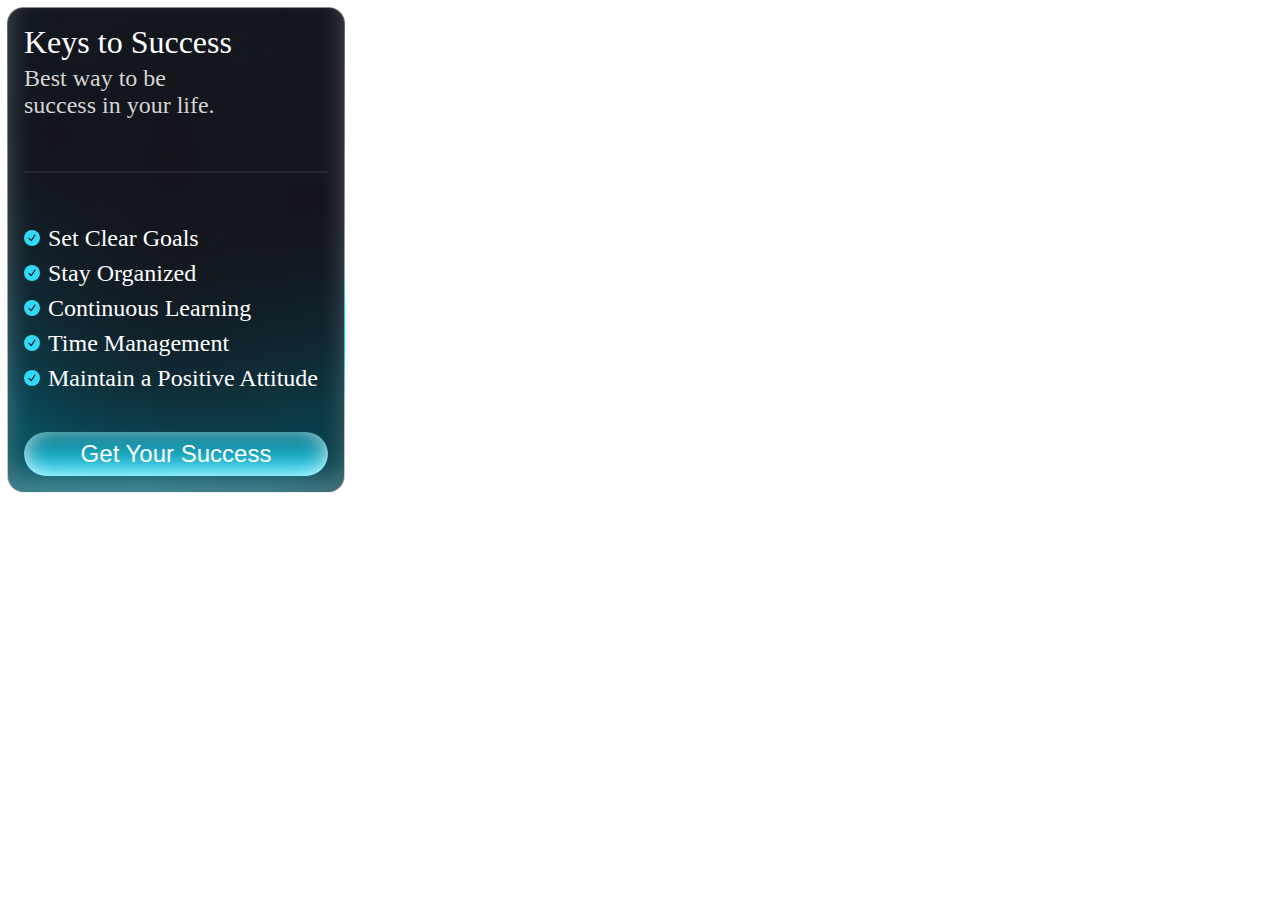
<file: src/demo_card.html>
<!DOCTYPE html>
<html lang="en">
<head>
    <meta charset="UTF-8">
    <meta name="viewport" content="width=device-width, initial-scale=1.0">
    <title>Document</title>
    <link rel="stylesheet" href="demo_card.css">
</head>
<body>
    <!-- From Uiverse.io by iconicchandu --> 
<div class="card">
    <div class="card__border"></div>
    <div class="card_title__container">
      <span class="card_title">Keys to Success</span>
      <p class="card_paragraph">Best way to be success in your life.</p>
    </div>
    <hr class="line" />
    <ul class="card__list">
      <li class="card__list_item">
        <span class="check">
          <svg
            class="check_svg"
            fill="currentColor"
            viewBox="0 0 16 16"
            xmlns="http://www.w3.org/2000/svg"
          >
            <path
              clip-rule="evenodd"
              d="M12.416 3.376a.75.75 0 0 1 .208 1.04l-5 7.5a.75.75 0 0 1-1.154.114l-3-3a.75.75 0 0 1 1.06-1.06l2.353 2.353 4.493-6.74a.75.75 0 0 1 1.04-.207Z"
              fill-rule="evenodd"
            ></path>
          </svg>
        </span>
        <span class="list_text">Set Clear Goals</span>
      </li>
      <li class="card__list_item">
        <span class="check">
          <svg
            class="check_svg"
            fill="currentColor"
            viewBox="0 0 16 16"
            xmlns="http://www.w3.org/2000/svg"
          >
            <path
              clip-rule="evenodd"
              d="M12.416 3.376a.75.75 0 0 1 .208 1.04l-5 7.5a.75.75 0 0 1-1.154.114l-3-3a.75.75 0 0 1 1.06-1.06l2.353 2.353 4.493-6.74a.75.75 0 0 1 1.04-.207Z"
              fill-rule="evenodd"
            ></path>
          </svg>
        </span>
        <span class="list_text">Stay Organized</span>
      </li>
      <li class="card__list_item">
        <span class="check">
          <svg
            class="check_svg"
            fill="currentColor"
            viewBox="0 0 16 16"
            xmlns="http://www.w3.org/2000/svg"
          >
            <path
              clip-rule="evenodd"
              d="M12.416 3.376a.75.75 0 0 1 .208 1.04l-5 7.5a.75.75 0 0 1-1.154.114l-3-3a.75.75 0 0 1 1.06-1.06l2.353 2.353 4.493-6.74a.75.75 0 0 1 1.04-.207Z"
              fill-rule="evenodd"
            ></path>
          </svg>
        </span>
        <span class="list_text">Continuous Learning</span>
      </li>
      <li class="card__list_item">
        <span class="check">
          <svg
            class="check_svg"
            fill="currentColor"
            viewBox="0 0 16 16"
            xmlns="http://www.w3.org/2000/svg"
          >
            <path
              clip-rule="evenodd"
              d="M12.416 3.376a.75.75 0 0 1 .208 1.04l-5 7.5a.75.75 0 0 1-1.154.114l-3-3a.75.75 0 0 1 1.06-1.06l2.353 2.353 4.493-6.74a.75.75 0 0 1 1.04-.207Z"
              fill-rule="evenodd"
            ></path>
          </svg>
        </span>
        <span class="list_text">Time Management</span>
      </li>
      <li class="card__list_item">
        <span class="check">
          <svg
            class="check_svg"
            fill="currentColor"
            viewBox="0 0 16 16"
            xmlns="http://www.w3.org/2000/svg"
          >
            <path
              clip-rule="evenodd"
              d="M12.416 3.376a.75.75 0 0 1 .208 1.04l-5 7.5a.75.75 0 0 1-1.154.114l-3-3a.75.75 0 0 1 1.06-1.06l2.353 2.353 4.493-6.74a.75.75 0 0 1 1.04-.207Z"
              fill-rule="evenodd"
            ></path>
          </svg>
        </span>
        <span class="list_text">Maintain a Positive Attitude</span>
      </li>
    </ul>
    <button class="button">Get Your Success</button>
  </div>
  
</body>
</html>
</file>
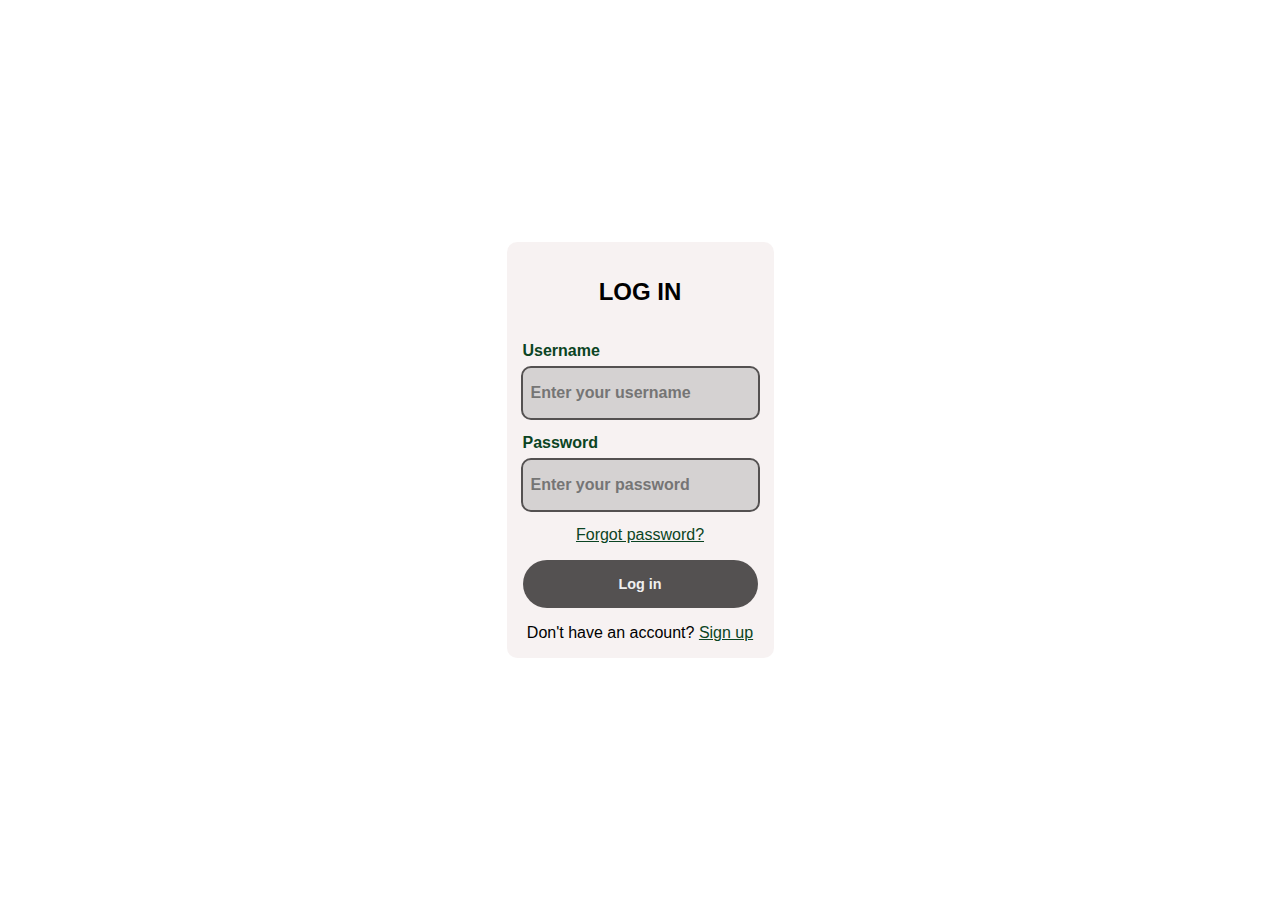
<file: src/login.html>
<!DOCTYPE html>
<html lang="en">
<head>
    <meta charset="UTF-8">
    <meta name="viewport" content="width=device-width, initial-scale=1.0">
    <title>Document</title>
    <link rel="stylesheet" href="../src/login_style.css">
</head>
<body>
<div class="container">
    <form class="form" autocomplete="on">
      <h2>LOG IN</h2>
      <span class="input-span">
        <label for="username" class="label">Username</label>
        <input type="text" name="username" id="username" placeholder="Enter your username"
      /></span>
      <span class="input-span">
        <label for="password" class="label">Password</label>
        <input type="password" name="password" id="password" placeholder="Enter your password"
      /></span>
      <span class="span"><a href="#">Forgot password?</a></span>
      <input class="button" id="submit" type="submit" value="Log in" />
      <span class="span">Don't have an account? <a href="../src/sign_up.html">Sign up</a></span>
    </form>
</div>
<script src="login.js"></script>
</body>
</html>
</file>
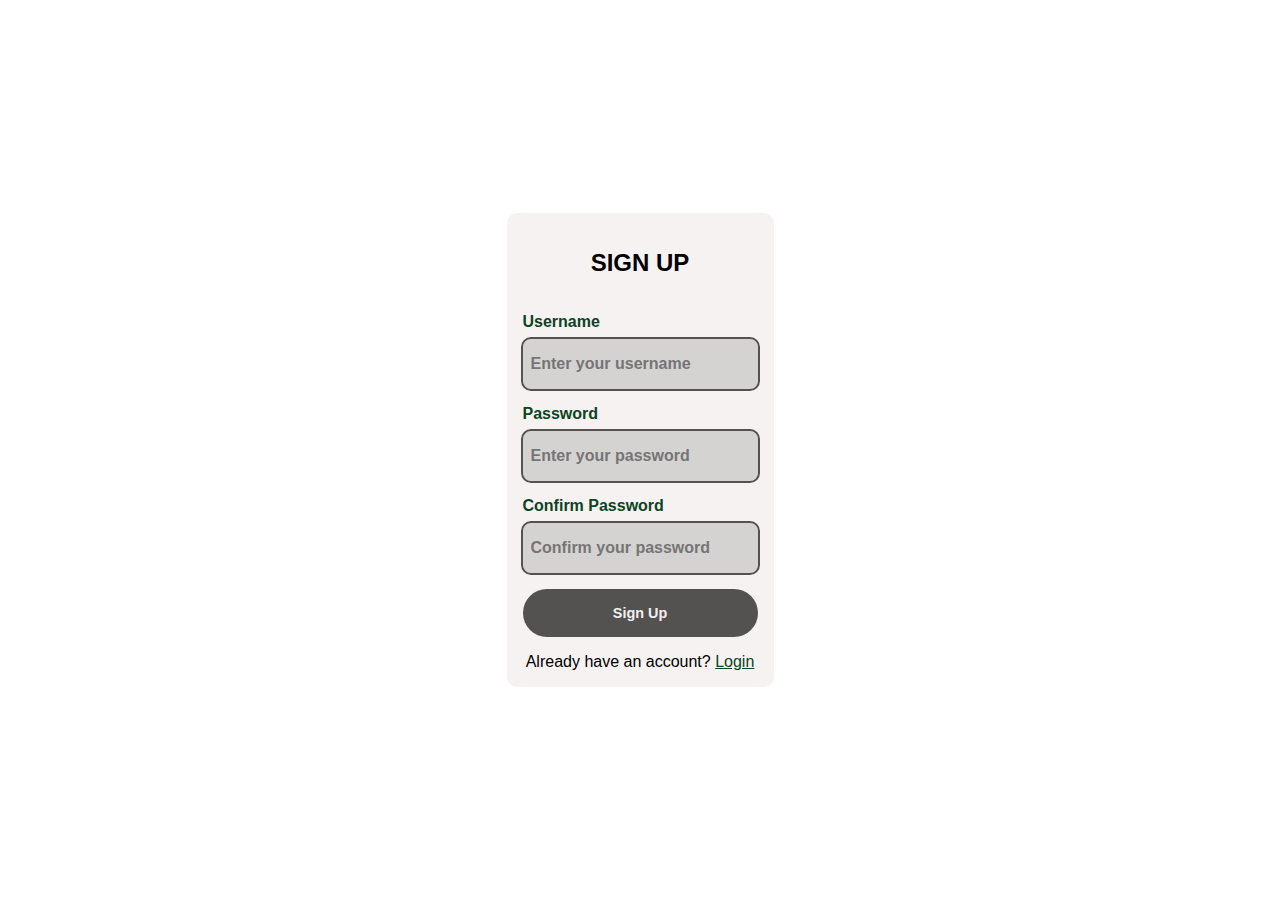
<file: src/sign_up.html>
<!DOCTYPE html>
<html lang="en">
<head>
    <meta charset="UTF-8">
    <meta name="viewport" content="width=device-width, initial-scale=1.0">
    <title>Document</title>
    <link rel="stylesheet" href="../src/sign_up_style.css">
</head>
<body>
<div class="container">
    <form class="form" id="form">
      <h2>SIGN UP</h2>
      <span class="input-span">
        <label for="username" class="label">Username</label>
        <input type="text" name="username" id="username" required placeholder="Enter your username"
      /></span>
      <span class="input-span">
        <label for="password" class="label">Password</label>
        <input type="password" name="password" id="password" required placeholder="Enter your password"
      /></span>
      <span class="input-span">
        <label for="confirmpassword" class="label">Confirm Password</label>
        <input type="password" name="confirmpassword" id="confirmpassword" placeholder="Confirm your password"
      /></span>
      <input class="submit" id="form-submit" type="submit" value="Sign Up" />
      <span class="span">Already have an account? <a href="../src/login.html">Login</a></span>
    </form>
</div>
<script src="sign_up.js"></script>
</body>
</html>
</file>
<file: src/demo_card.css>
/* From Uiverse.io by iconicchandu */ 
.card {
    --white: hsl(0, 0%, 100%);
    --black: hsl(240, 15%, 9%);
    --paragraph: hsl(0, 0%, 83%);
    --line: hsl(240, 9%, 17%);
    --primary: hsl(189, 92%, 58%);
  
    position: relative;
  
    display: flex;
    flex-direction: column;
    gap: 1rem;
  
    padding: 1rem;
    width: 19rem;
    height: 100%;
    background-color: hsla(240, 15%, 9%, 1);
    background-image: radial-gradient(
        at 88% 40%,
        hsla(240, 15%, 9%, 1) 0px,
        transparent 85%
      ),
      radial-gradient(at 49% 30%, hsla(240, 15%, 9%, 1) 0px, transparent 85%),
      radial-gradient(at 14% 26%, hsla(240, 15%, 9%, 1) 0px, transparent 85%),
      radial-gradient(at 0% 64%, hsl(189, 99%, 26%) 0px, transparent 85%),
      radial-gradient(at 41% 94%, hsl(189, 97%, 36%) 0px, transparent 85%),
      radial-gradient(at 100% 99%, hsl(188, 94%, 13%) 0px, transparent 85%);
  
    border-radius: 1rem;
    box-shadow: 0px -16px 24px 0px rgba(255, 255, 255, 0.25) inset;

    font-size: 24px;
  }
  
  .card .card__border {
    overflow: hidden;
    pointer-events: none;
  
    position: absolute;
    z-index: -10;
    top: 50%;
    left: 50%;
    transform: translate(-50%, -50%);
  
    width: calc(100% + 2px);
    height: calc(100% + 2px);
    background-image: linear-gradient(
      0deg,
      hsl(0, 0%, 100%) -50%,
      hsl(0, 0%, 40%) 100%
    );
  
    border-radius: 1rem;
  }
  
  .card .card__border::before {
    content: "";
    pointer-events: none;
  
    position: fixed;
    z-index: 200;
    top: 50%;
    left: 50%;
    transform: translate(-50%, -50%), rotate(0deg);
    transform-origin: left;
  
    width: 200%;
    height: 10rem;
    background-image: linear-gradient(
      0deg,
      hsla(0, 0%, 100%, 0) 0%,
      hsl(189, 100%, 50%) 40%,
      hsl(189, 100%, 50%) 60%,
      hsla(0, 0%, 40%, 0) 100%
    );
  
    animation: rotate 8s linear infinite;
  }
  
  @keyframes rotate {
    to {
      transform: rotate(360deg);
    }
  }

  .card .card_title__container{
    height: 30%;
    width: 100%;
  }
  
  .card .card_title__container .card_title {
    font-size: 2rem;
    color: var(--white);
    text-decoration: none;
  }
  
  .card .card_title__container .card_paragraph {
    margin-top: 0.25rem;
    width: 65%;
  
    font-size: 1.5rem;
    color: var(--paragraph);

  }
  
  .card .line {
    width: 100%;
    height: 0.1rem;
    background-color: var(--line);
  
    border: none;
  }
  
  .card .card__list {
    display: flex;
    flex-direction: column;
    gap: 0.5rem;
    padding: 0;
  }
  
  .card .card__list .card__list_item {
    display: flex;
    align-items: center;
    gap: 0.5rem;
  }
  
  .card .card__list .card__list_item .check {
    display: flex;
    justify-content: center;
    align-items: center;
  
    width: 1rem;
    height: 1rem;
    background-color: var(--primary);
  
    border-radius: 50%;
  }
  
  .card .card__list .card__list_item .check .check_svg {
    width: 0.75rem;
    height: 0.75rem;
  
    fill: var(--black);
  }
  
  .card .card__list .card__list_item .list_text {
    font-size: 1.5rem;
    color: var(--white);
  }
  
  .card .button {
    cursor: pointer;
  
    padding: 0.5rem;
    width: 100%;
    background-image: linear-gradient(
      0deg,
      hsl(189, 92%, 58%),
      hsl(189, 99%, 26%) 100%
    );
  
    font-size: 1.5rem;
    color: var(--white);
  
    border: 0;
    border-radius: 9999px;
    box-shadow: inset 0 -2px 25px -4px var(--white);
  }
</file>
<file: src/login_style.css>
/* From Uiverse.io by bociKond */ 
body{
    margin: 0;
}
.container {
    display: flex;
    justify-content: center;
    align-items: center;
    height: 100vh;
    font-family: Arial, sans-serif;
    background: url("https://c1.wallpaperflare.com/preview/427/745/192/notebook-natural-laptop-macbook.jpg");
    background-size: cover;
    background-repeat: no-repeat;
}
.form {
    --bg-light: #efefef;
    --bg-dark: #545151;
    --clr: #0b4423;
    --clr-alpha: #9c9c9c60;
    display: flex;
    flex-direction: column;
    align-items: center;
    justify-content: center;
    gap: 1rem;
    padding: 1rem 1rem;
    background-color: rgba(228, 212, 212,0.3);
    border: 0px solid white;
    border-radius: 10px;
  }
  
  .form .input-span {
    width: 100%;
    display: flex;
    flex-direction: column;
    gap: 0.5rem;
  }
  
  .form input[type="text"],
  .form input[type="password"] {
    box-sizing: border-box;
    border-radius: 0.5rem;
    padding: 1rem 0.5rem;
    width: 100%;
    border: none;
    display: flex;
    align-items: center;
    gap: 0.5rem;
    background-color: var(--clr-alpha);
    outline: 2px solid var(--bg-dark);
    color: black;
    font-weight: bold;
    font-size: 16px;
  }
  
  .form input[type="text"]:focus,
  .form input[type="password"]:focus {
    outline: 2px solid var(--clr);
  }
  
  .label {
    align-self: flex-start;
    color: var(--clr);
    font-weight: 600;
  }
  
  .form #submit {
    padding: 1rem 0.75rem;
    width: 100%;
    display: flex;
    align-items: center;
    gap: 0.5rem;
    border-radius: 3rem;
    background-color: var(--bg-dark);
    color: var(--bg-light);
    border: none;
    cursor: pointer;
    transition: all 300ms;
    font-weight: 600;
    font-size: 0.9rem;
  }
  
  .form #submit:hover {
    background-color: var(--clr);
    color: white;
  }
  
  .span {
    text-decoration: none;
    color: black;
  }
  
  .span a {
    color: var(--clr);
  }
</file>
<file: src/sign_up_style.css>
body{
    margin: 0;
}
.container {
    display: flex;
    justify-content: center;
    align-items: center;
    height: 100vh;
    font-family: Arial, sans-serif;
    background: url("https://c1.wallpaperflare.com/preview/427/745/192/notebook-natural-laptop-macbook.jpg");
    background-size: cover;
    background-repeat: no-repeat;
}
.form {
    --bg-light: #efefef;
    --bg-dark: #545151;
    --clr: #0b4423;
    --clr-alpha: #9c9c9c60;
    display: flex;
    flex-direction: column;
    align-items: center;
    justify-content: center;
    gap: 1rem;
    padding: 1rem 1rem;
    background-color: rgba(228, 212, 212,0.3);
    border: 0px solid white;
    border-radius: 10px;
  }
  
  .form .input-span {
    width: 100%;
    display: flex;
    flex-direction: column;
    gap: 0.5rem;
  }
  
  .form input[type="text"],
  .form input[type="password"] {
    box-sizing: border-box;
    border-radius: 0.5rem;
    padding: 1rem 0.5rem;
    width: 100%;
    border: none;
    display: flex;
    align-items: center;
    gap: 0.5rem;
    background-color: var(--clr-alpha);
    outline: 2px solid var(--bg-dark);
    color: black;
    font-weight: bold;
    font-size: 16px;
  }
  
  .form input[type="text"]:focus,
  .form input[type="password"]:focus {
    outline: 2px solid var(--clr);
  }
  
  .label {
    align-self: flex-start;
    color: var(--clr);
    font-weight: 600;
  }
  
  .form .submit {
    padding: 1rem 0.75rem;
    width: 100%;
    display: flex;
    align-items: center;
    gap: 0.5rem;
    border-radius: 3rem;
    background-color: var(--bg-dark);
    color: var(--bg-light);
    border: none;
    cursor: pointer;
    transition: all 300ms;
    font-weight: 600;
    font-size: 0.9rem;
  }
  
  .form .submit:hover {
    background-color: var(--clr);
    color: white;
  }
  
  .span {
    text-decoration: none;
    color: black;
  }
  
  .span a {
    color: var(--clr);
  }
</file>
